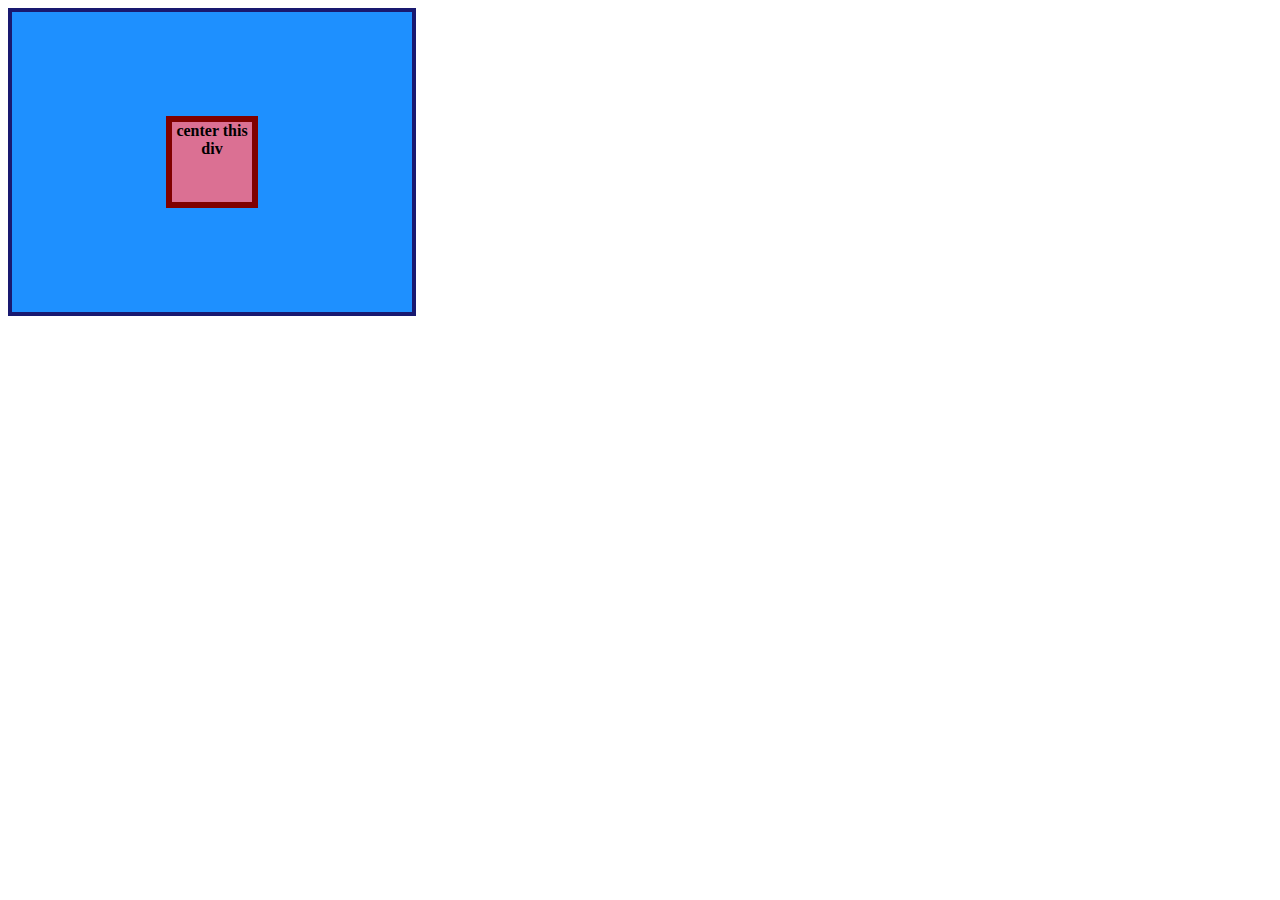
<file: flex/01-flex-center/index.html>
<!DOCTYPE html>
<html lang="en">
<head>
  <meta charset="UTF-8">
  <meta http-equiv="X-UA-Compatible" content="IE=edge">
  <meta name="viewport" content="width=device-width, initial-scale=1.0">
  <title>CENTER THIS DIV</title>
  <link rel="stylesheet" href="style.css">
</head>
<body>
  <div class="container">
    <div class="box">center this div</div>
  </div>
</body>
</html>
</file>
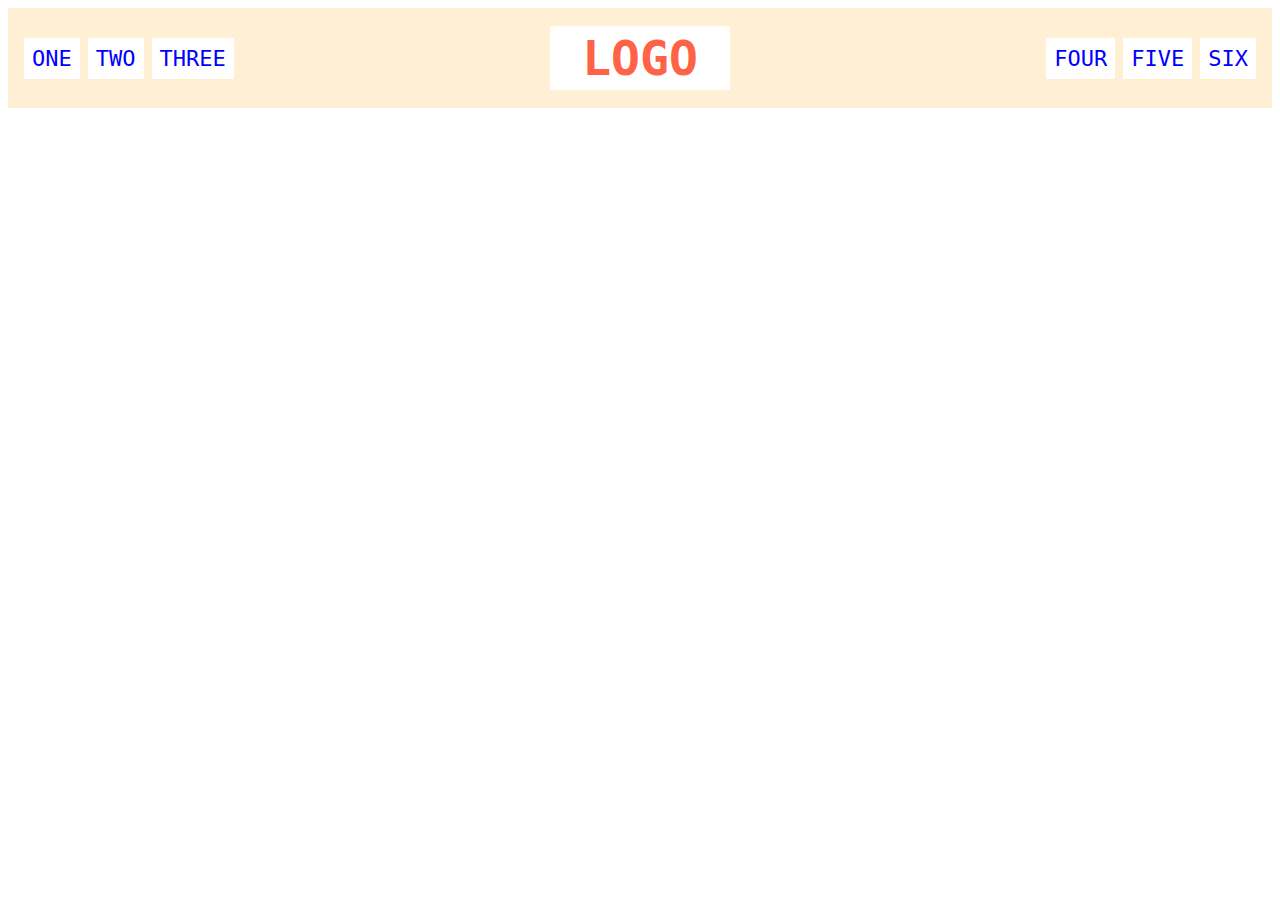
<file: flex/02-flex-header/index.html>
<!DOCTYPE html>
<html lang="en">
<head>
  <meta charset="UTF-8">
  <meta http-equiv="X-UA-Compatible" content="IE=edge">
  <meta name="viewport" content="width=device-width, initial-scale=1.0">
  <title>Flex Header</title>
  <link rel="stylesheet" href="style.css">
</head>
<body>
  <div class="header">
    <div class="left-links">
      <ul>
        <li><a href="#">ONE</a></li>
        <li><a href="#">TWO</a></li>
        <li><a href="#">THREE</a></li>
      </ul>
    </div>
    <div class="logo">LOGO</div>
    <div class="right-links">
      <ul>
        <li><a href="#">FOUR</a></li>
        <li><a href="#">FIVE</a></li>
        <li><a href="#">SIX</a></li>
      </ul>
    </div>
  </div>
</body>
</html>
</file>
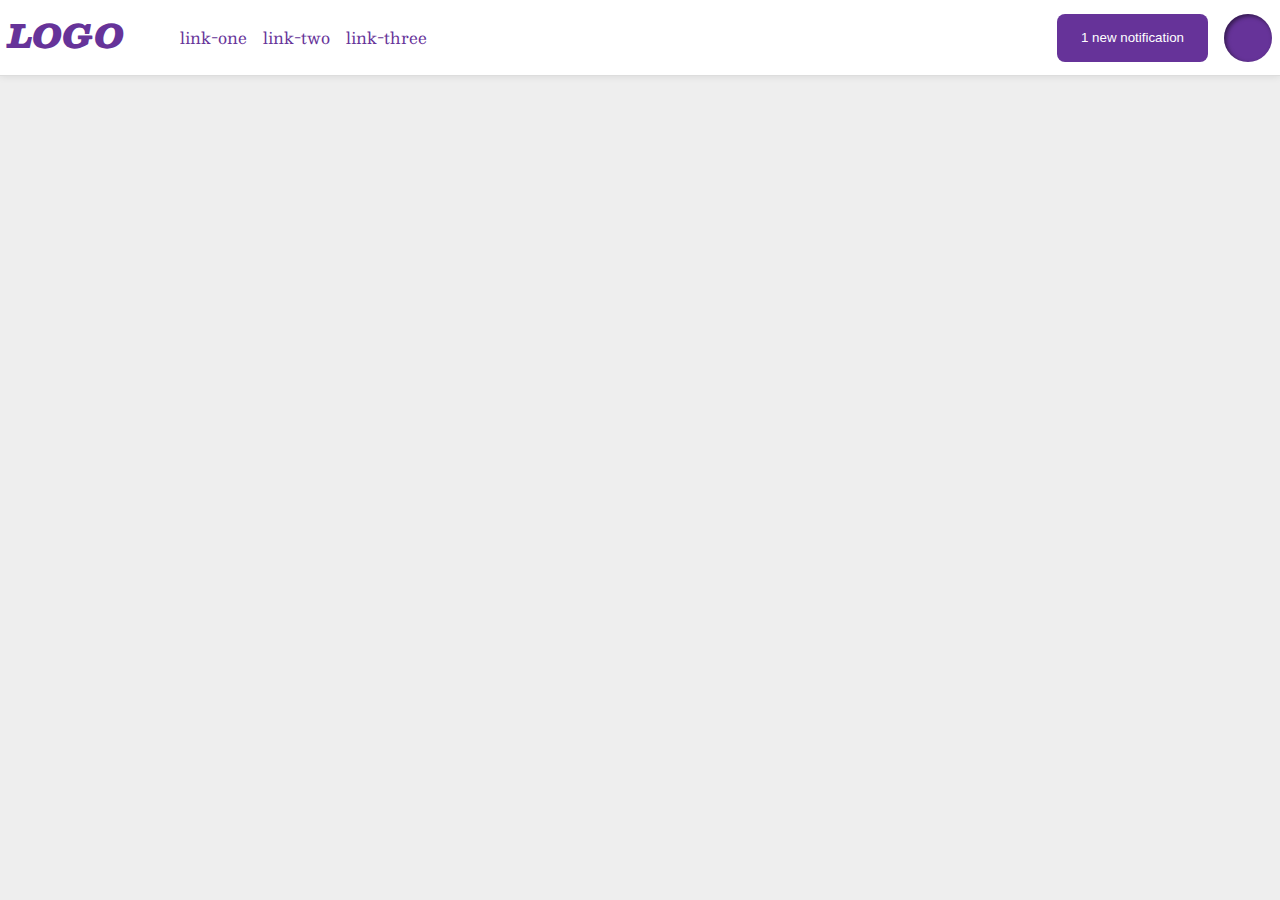
<file: flex/03-flex-header-2/index.html>
<!DOCTYPE html>
<html lang="en">
<head>
  <meta charset="UTF-8">
  <meta http-equiv="X-UA-Compatible" content="IE=edge">
  <meta name="viewport" content="width=device-width, initial-scale=1.0">
  <title>Flex Header 2</title>
  <link rel="stylesheet" href="style.css">
</head>
<body>
  <div class="header">
    <div class="left">
    <div class="logo">
      LOGO
    </div>
    <ul class="links">
      <li><a href="google.com">link-one</a></li>
      <li><a href="google.com">link-two</a></li>
      <li><a href="google.com">link-three</a></li>
    </ul>
  </div>
    <div class="right">
    <button class="notifications">
      1 new notification
    </button>
    <div class="profile-image"></div>
  </div>
  </div>
</body>
</html>
</file>
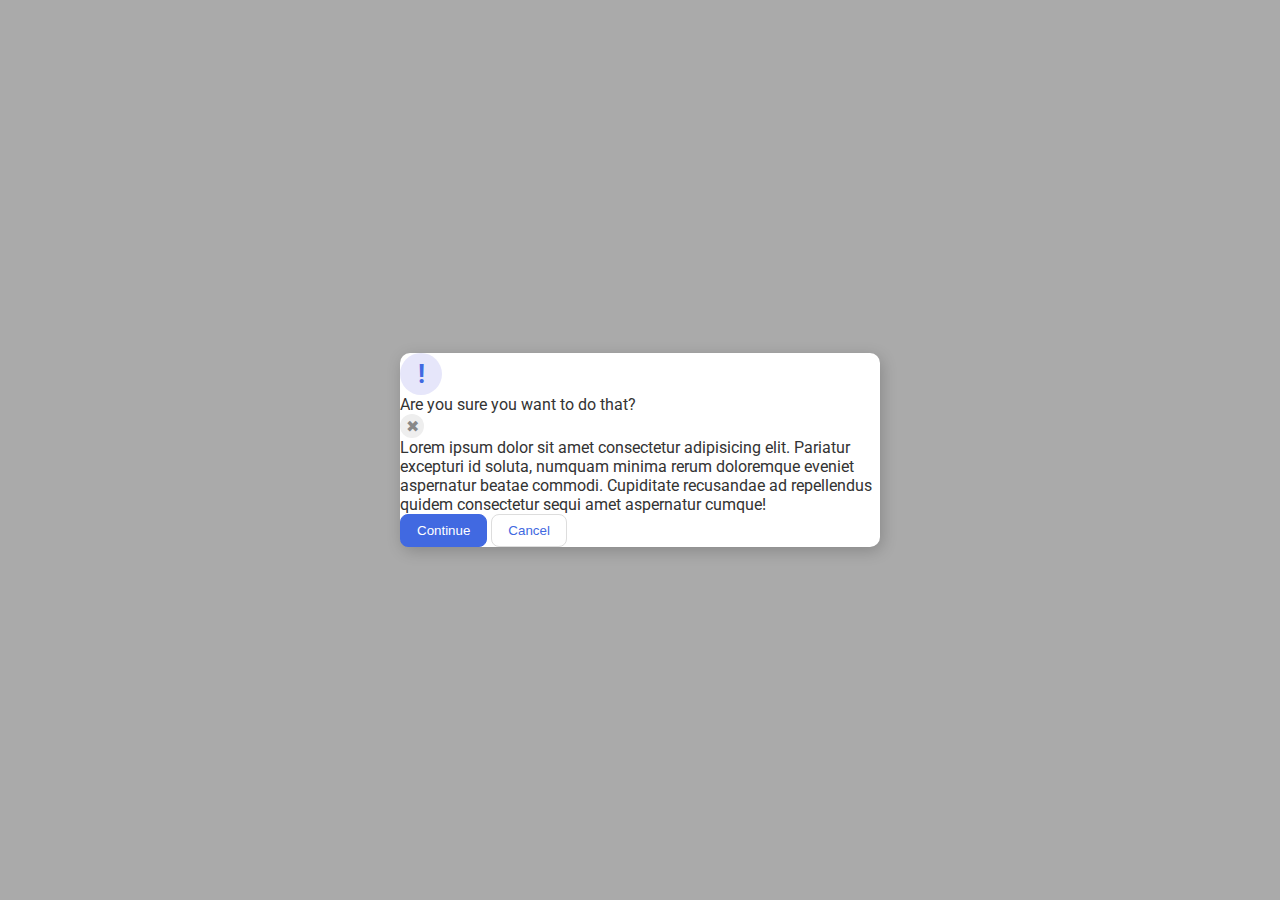
<file: flex/05-flex-modal/index.html>
<!DOCTYPE html>
<html lang="en">
<head>
  <meta charset="UTF-8">
  <meta http-equiv="X-UA-Compatible" content="IE=edge">
  <meta name="viewport" content="width=device-width, initial-scale=1.0">
  <link rel="stylesheet" href="style.css">
  <title>Modal</title>
</head>
<body>
  <div class="modal">
    <div class="icon">!</div>
    <div class="header">Are you sure you want to do that?</div>
    <div class="close-button">✖</div>
    <div class="text">Lorem ipsum dolor sit amet consectetur adipisicing elit. Pariatur excepturi id soluta, numquam minima rerum doloremque eveniet aspernatur beatae commodi. Cupiditate recusandae ad repellendus quidem consectetur sequi amet aspernatur cumque!</div>
    <button class="continue">Continue</button>
    <button class="cancel">Cancel</button>
  </div>
</body>
</html>
</file>
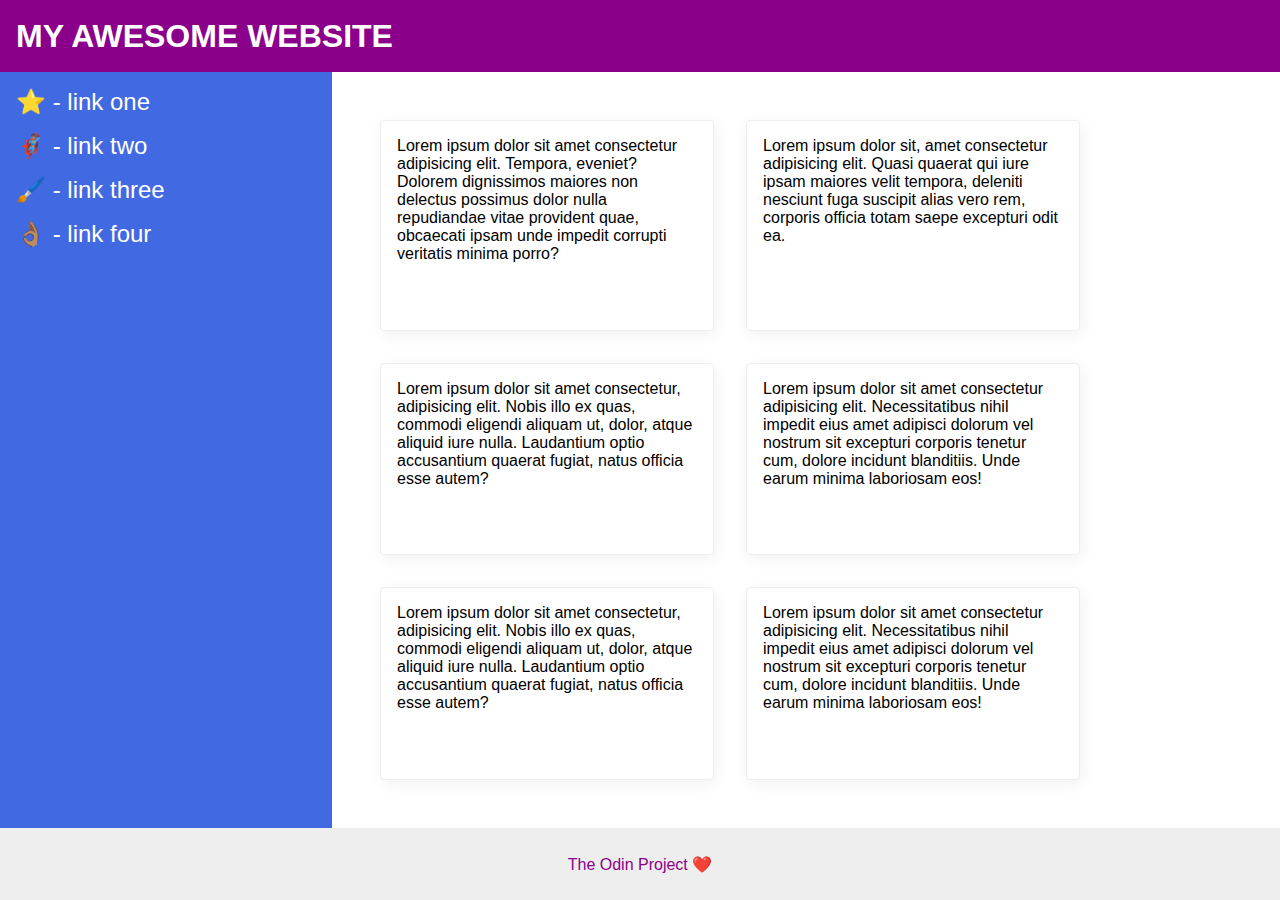
<file: flex/07-flex-layout-2/index.html>
<!DOCTYPE html>
<html lang="en">
<head>
  <meta charset="UTF-8">
  <meta http-equiv="X-UA-Compatible" content="IE=edge">
  <meta name="viewport" content="width=device-width, initial-scale=1.0">
  <title>The Holy Grail</title>
  <link rel="stylesheet" href="style.css">
</head>
<body>
  <div class="header">
    MY AWESOME WEBSITE
  </div>
  <div class="body">
  <div class="sidebar">
    <ul>
      <li><a href="google.com">⭐ - link one</a></li>
      <li><a href="google.com">🦸🏽‍♂️ - link two</a></li>
      <li><a href="google.com">🖌️ - link three</a></li>
      <li><a href="google.com">👌🏽 - link four</a></li>
    </ul>
  </div>
  <div class="container">
  <div class="card">Lorem ipsum dolor sit amet consectetur adipisicing elit. Tempora, eveniet? Dolorem dignissimos maiores non delectus possimus dolor nulla repudiandae vitae provident quae, obcaecati ipsam unde impedit corrupti veritatis minima porro?</div>
  <div class="card">Lorem ipsum dolor sit, amet consectetur adipisicing elit. Quasi quaerat qui iure ipsam maiores velit tempora, deleniti nesciunt fuga suscipit alias vero rem, corporis officia totam saepe excepturi odit ea.</div>
  <div class="card">Lorem ipsum dolor sit amet consectetur, adipisicing elit. Nobis illo ex quas, commodi eligendi aliquam ut, dolor, atque aliquid iure nulla. Laudantium optio accusantium quaerat fugiat, natus officia esse autem?</div>
  <div class="card">Lorem ipsum dolor sit amet consectetur adipisicing elit. Necessitatibus nihil impedit eius amet adipisci dolorum vel nostrum sit excepturi corporis tenetur cum, dolore incidunt blanditiis. Unde earum minima laboriosam eos!</div>
  <div class="card">Lorem ipsum dolor sit amet consectetur, adipisicing elit. Nobis illo ex quas, commodi eligendi aliquam ut, dolor, atque aliquid iure nulla. Laudantium optio accusantium quaerat fugiat, natus officia esse autem?</div>
  <div class="card">Lorem ipsum dolor sit amet consectetur adipisicing elit. Necessitatibus nihil impedit eius amet adipisci dolorum vel nostrum sit excepturi corporis tenetur cum, dolore incidunt blanditiis. Unde earum minima laboriosam eos!</div>
</div>
</div>
  <div class="footer">
    The Odin Project ❤️
  </div>

</body>
</html>
</file>
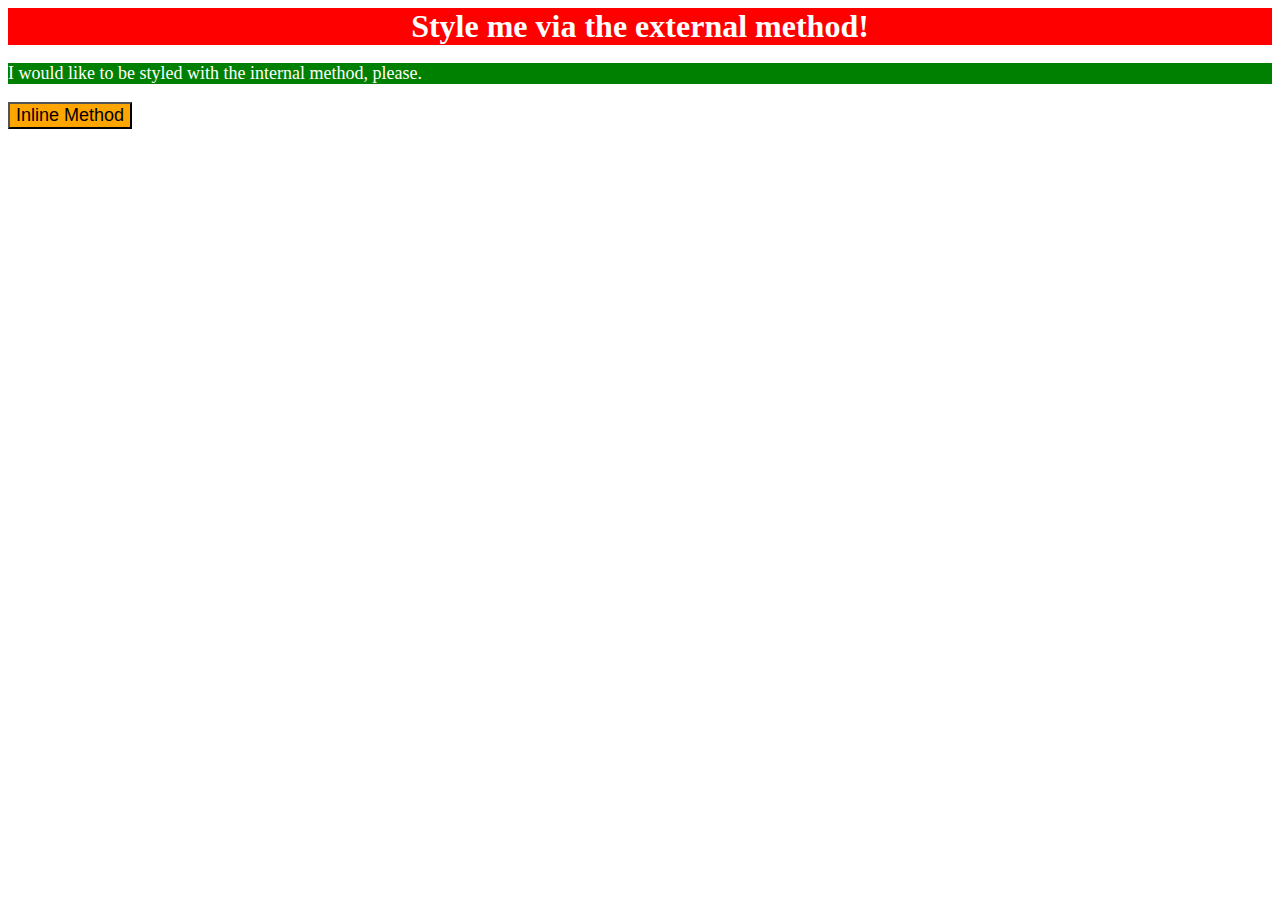
<file: foundations/01-css-methods/index.html>
<!DOCTYPE html>
<html lang="en">
  <head>
    <link rel="stylesheet" href="styles.css">
    <meta charset="UTF-8">
    <meta http-equiv="X-UA-Compatible" content="IE=edge">
    <meta name="viewport" content="width=device-width, initial-scale=1.0">
    <title>Methods for Adding CSS</title>
    <style>
      p {
        background-color: green;
        color: white;
        font-size: 18px;
      }
    </style>
  </head>
  <body>
    <div>Style me via the external method!</div>
    <p>I would like to be styled with the internal method, please.</p>
    <button style="background-color: orange; font-size: 18px;">Inline Method</button>
  </body>
</html>
</file>
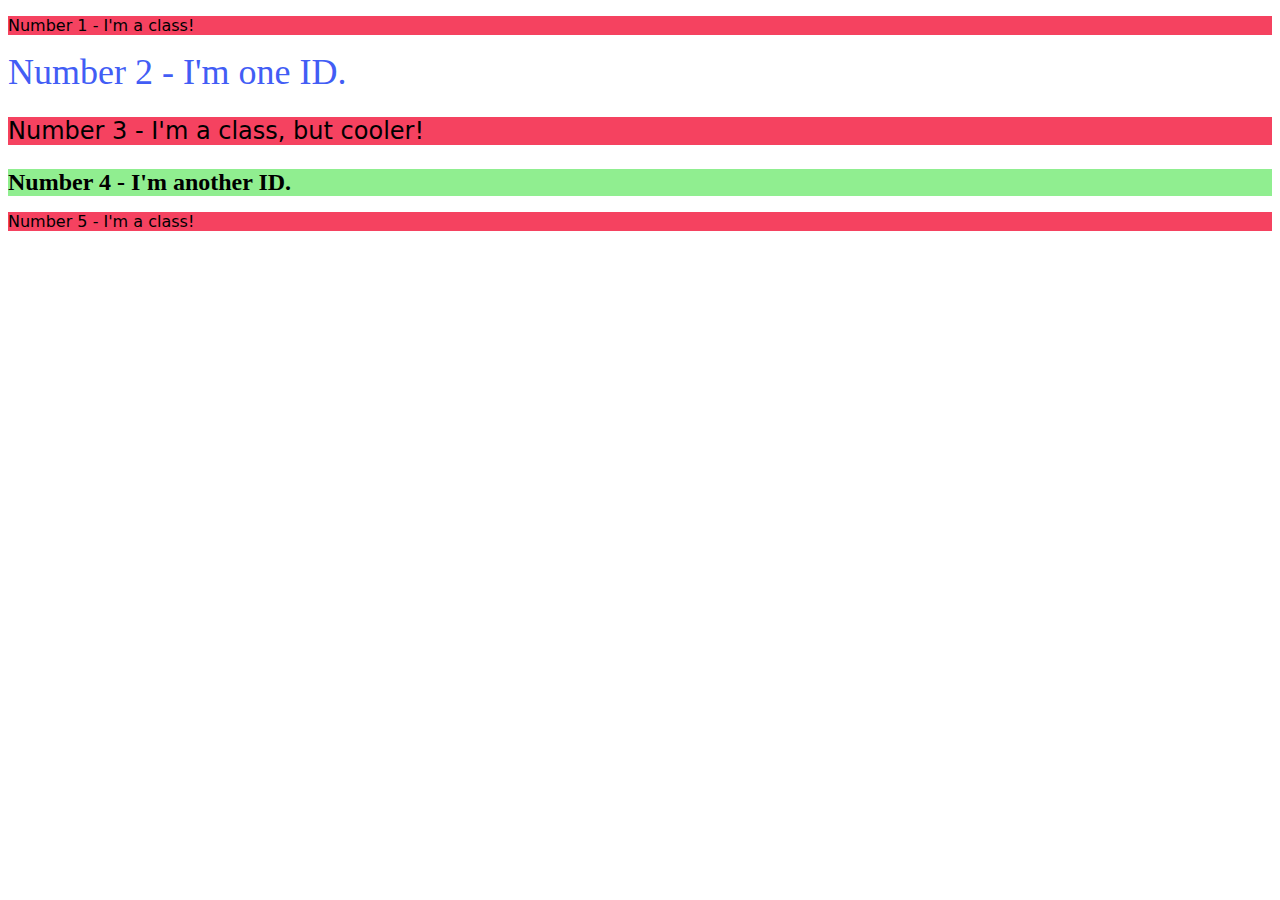
<file: foundations/02-class-id-selectors/index.html>
<!DOCTYPE html>
<html lang="en">
  <head>
    <meta charset="UTF-8">
    <meta http-equiv="X-UA-Compatible" content="IE=edge">
    <meta name="viewport" content="width=device-width, initial-scale=1.0">
    <title>Class and ID Selectors</title>
    <link rel="stylesheet" href="style.css">
  </head>
  <body>
    <p class="odd-style">Number 1 - I'm a class!</p>
    <div id="line2">Number 2 - I'm one ID.</div>
    <p class="odd-style font24">Number 3 - I'm a class, but cooler!</p>
    <div id="four">Number 4 - I'm another ID.</div>
    <p class="odd-style">Number 5 - I'm a class!</p>
  </body>
</html>
</file>
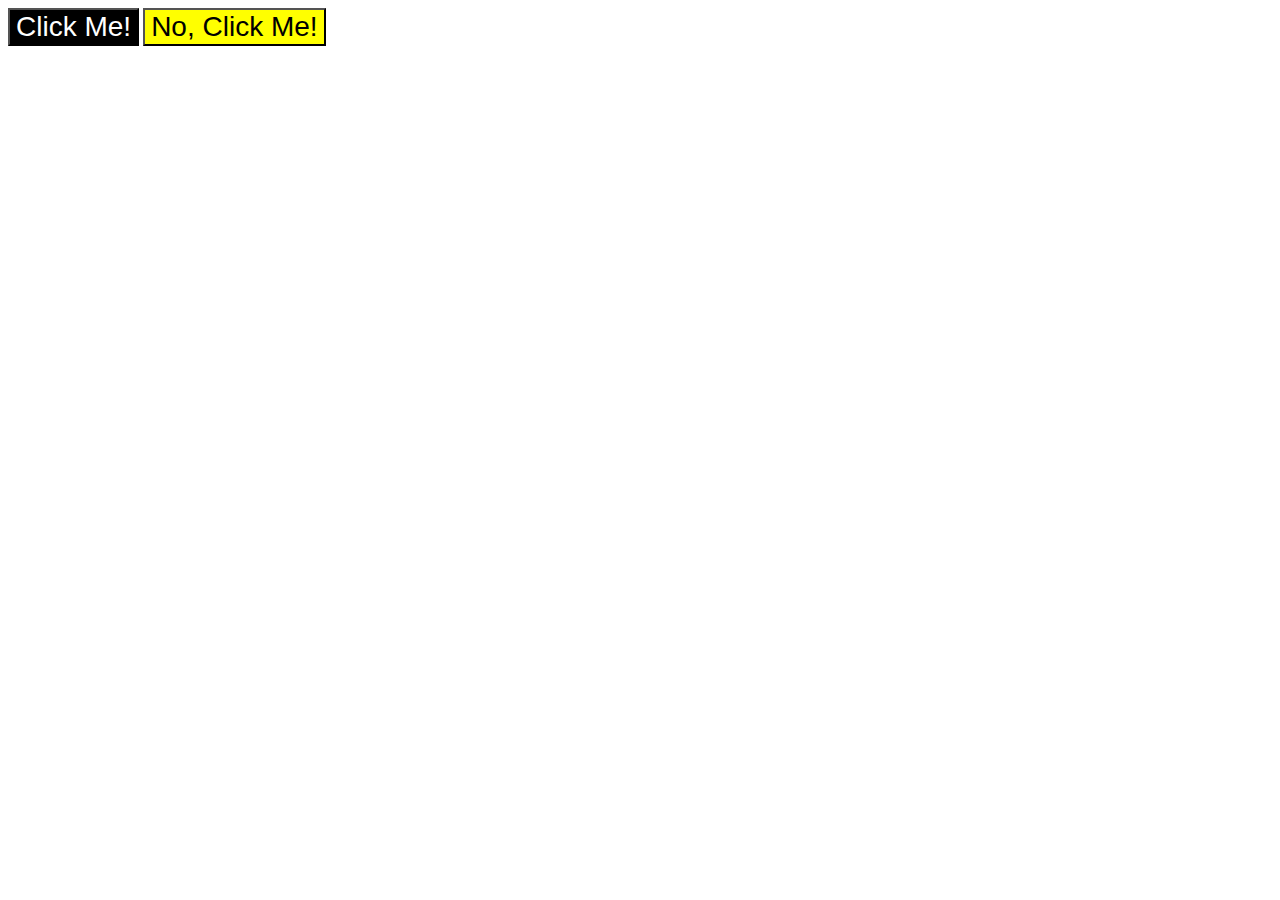
<file: foundations/03-grouping-selectors/index.html>
<!DOCTYPE html>
<html lang="en">
  <head>
    <meta charset="UTF-8">
    <meta http-equiv="X-UA-Compatible" content="IE=edge">
    <meta name="viewport" content="width=device-width, initial-scale=1.0">
    <title>Grouping Selectors</title>
    <link rel="stylesheet" href="style.css">
  </head>
  <body>
    <button class="leftbox">Click Me!</button>
    <button class="rightbox">No, Click Me!</button>
  </body>
</html>
</file>
<file: flex/01-flex-center/style.css>
.container {
  background: dodgerblue;
  border: 4px solid midnightblue;
  width: 400px;
  height: 300px;
  display: flex;
  justify-content: center;
  align-items: center;
}

.box {
  background: palevioletred;
  font-weight: bold;
  text-align: center;
  border: 6px solid maroon;
  width: 80px;
  height: 80px;

}
</file>
<file: flex/02-flex-header/style.css>
.header  {
  font-family: monospace;
  background: papayawhip;
  display: flex;
  justify-content: space-between;
 padding: 8px;
  align-items: center;
  
}

.logo {
  font-size: 48px;
  font-weight: 900;
  color: tomato;
  background: white;
  padding: 4px 32px;
  margin: 10px;
  
}

ul {
  /* this removes the dots on the list items*/
  display: flex;
  list-style-type: none;
  margin: 8px;
  padding: 0;
 gap: 8px;

}
  

a {
  font-size: 22px;
  background: white;
  padding: 8px;
  /* this removes the line under the links */
  text-decoration: none;
  color: blue;
}
</file>
<file: flex/03-flex-header-2/style.css>
/* this is some magical font-importing.  
you'll learn about it later. */
@import url('https://fonts.googleapis.com/css2?family=Besley:ital,wght@0,400;1,900&display=swap');

body {
  margin: 0;
  background: #eee;
  font-family: Besley, serif;
}

.header {
  background: white;
  border-bottom: 1px solid #ddd;
  box-shadow: 0 0 8px rgba(0,0,0,.1);
  display: flex;
  justify-content: space-between;
  padding: 8px;
  align-items: center;
}

.left, .right {
  display: flex;
  gap: 16px;
}

.profile-image {
  background: rebeccapurple;
  box-shadow: inset 2px 2px 4px rgba(0,0,0,.5);
  border-radius: 50%;
  width: 48px;
  height:  48px;
}

.logo {
  color: rebeccapurple;
  font-size: 32px;
  font-weight: 900;
  font-style: italic;
}

button {
  border: none;
  border-radius: 8px;
  background: rebeccapurple;
  color: white;
  padding: 8px 24px;
}

a {
  /* this removes the line under our links */
  text-decoration: none;
  color: rebeccapurple;
}

ul {
  display: flex;
  list-style-type: none;
 
 gap: 16px;
  
}
</file>
<file: flex/05-flex-modal/style.css>
@import url('https://fonts.googleapis.com/css2?family=Roboto:wght@400;700&display=swap');

html, body {
  height: 100%;
}

body {
  font-family: Roboto, sans-serif;
  margin: 0;
  background: #aaa;
  color: #333;
  /* I'll give you this one for free lol */
  display: flex;
  align-items: center;
  justify-content: center;
}

.modal {
  background: white;
  width: 480px;
  border-radius: 10px;
  box-shadow: 2px 4px 16px rgba(0,0,0,.2);
}

.icon {
  color: royalblue;
  font-size: 26px;
  font-weight: 700;
  background: lavender;
  width: 42px;
  height: 42px;
  border-radius: 50%;
  display: flex;
  align-items: center;
  justify-content: center;
}

.close-button {
  background: #eee;
  border-radius: 50%;
  color: #888;
  font-weight: 400;
  font-size: 16px;
  height: 24px;
  width: 24px;
  display: flex;
  align-items: center;
  justify-content: center;
}

button {
  padding: 8px 16px;
  border-radius: 8px;
}

button.continue {
  background: royalblue;
  border: 1px solid royalblue;
  color: white;
}

button.cancel {
  background: white;
  border: 1px solid #ddd;
  color: royalblue;
}
</file>
<file: flex/07-flex-layout-2/style.css>
body {
  font-family: -apple-system, BlinkMacSystemFont, 'Segoe UI', Roboto, Oxygen, Ubuntu, Cantarell, 'Open Sans', 'Helvetica Neue', sans-serif;
  margin: 0;
  min-height: 100vh;
  display: flex;
  flex-direction: column;
}

.body {
  flex: 1;
  display: flex;
}

.header {
  height: 72px;
  background: darkmagenta;
  color: white;
  font-size: 32px;
  font-weight: 900;
  display: flex;
  align-items: center;
 padding: 0 16px;

}

.sidebar {
  width: 300px;
  background: royalblue;
  
  flex-shrink: 0;
  padding: 16px;

}

ul {
  list-style-type: none;
  margin: 0;
  padding: 0;
}

li {
  margin-bottom: 16px;
}

a {
  text-decoration: none;
  color: white;
  font-size: 24px;
}

.container {
  display: flex;
  flex-wrap: wrap;
  padding: 32px;
  
}



.card {
  border: 1px solid #eee;
  box-shadow: 2px 4px 16px rgba(0,0,0,.06);
  border-radius: 4px;
  padding: 16px;
  margin: 16px;
  width: 300px;
}

.footer {
  height: 72px;
  background: #eee;
  color: darkmagenta;
  display: flex;
  justify-content: center;
  align-items: center;
}
</file>
<file: foundations/01-css-methods/styles.css>
div {background-color: red;
    color: white;
    font-size: 32px;
    font-weight: bold;
    text-align: center;

}
</file>
<file: foundations/02-class-id-selectors/style.css>
.odd-style {
    background-color: #f54260;
    font-family: verdana, "Dejavu Sans", sans-serif;
}


#line2 {
    color: #425df5;
    font-size: 36px;
}

.font24 {
    font-size: 24px;
}

#four {
    background-color: #90ee90;
    font-size: 24px;
    font-weight: bold;
}
</file>
<file: foundations/03-grouping-selectors/style.css>
.leftbox, 
.rightbox {
    font-size: 28px;
    font-family: helvetica, "Times New Roman", sans-serif;
}

.leftbox {
    color: white;
    background-color: black;
}

.rightbox {
    background-color: yellow;
}
</file>
